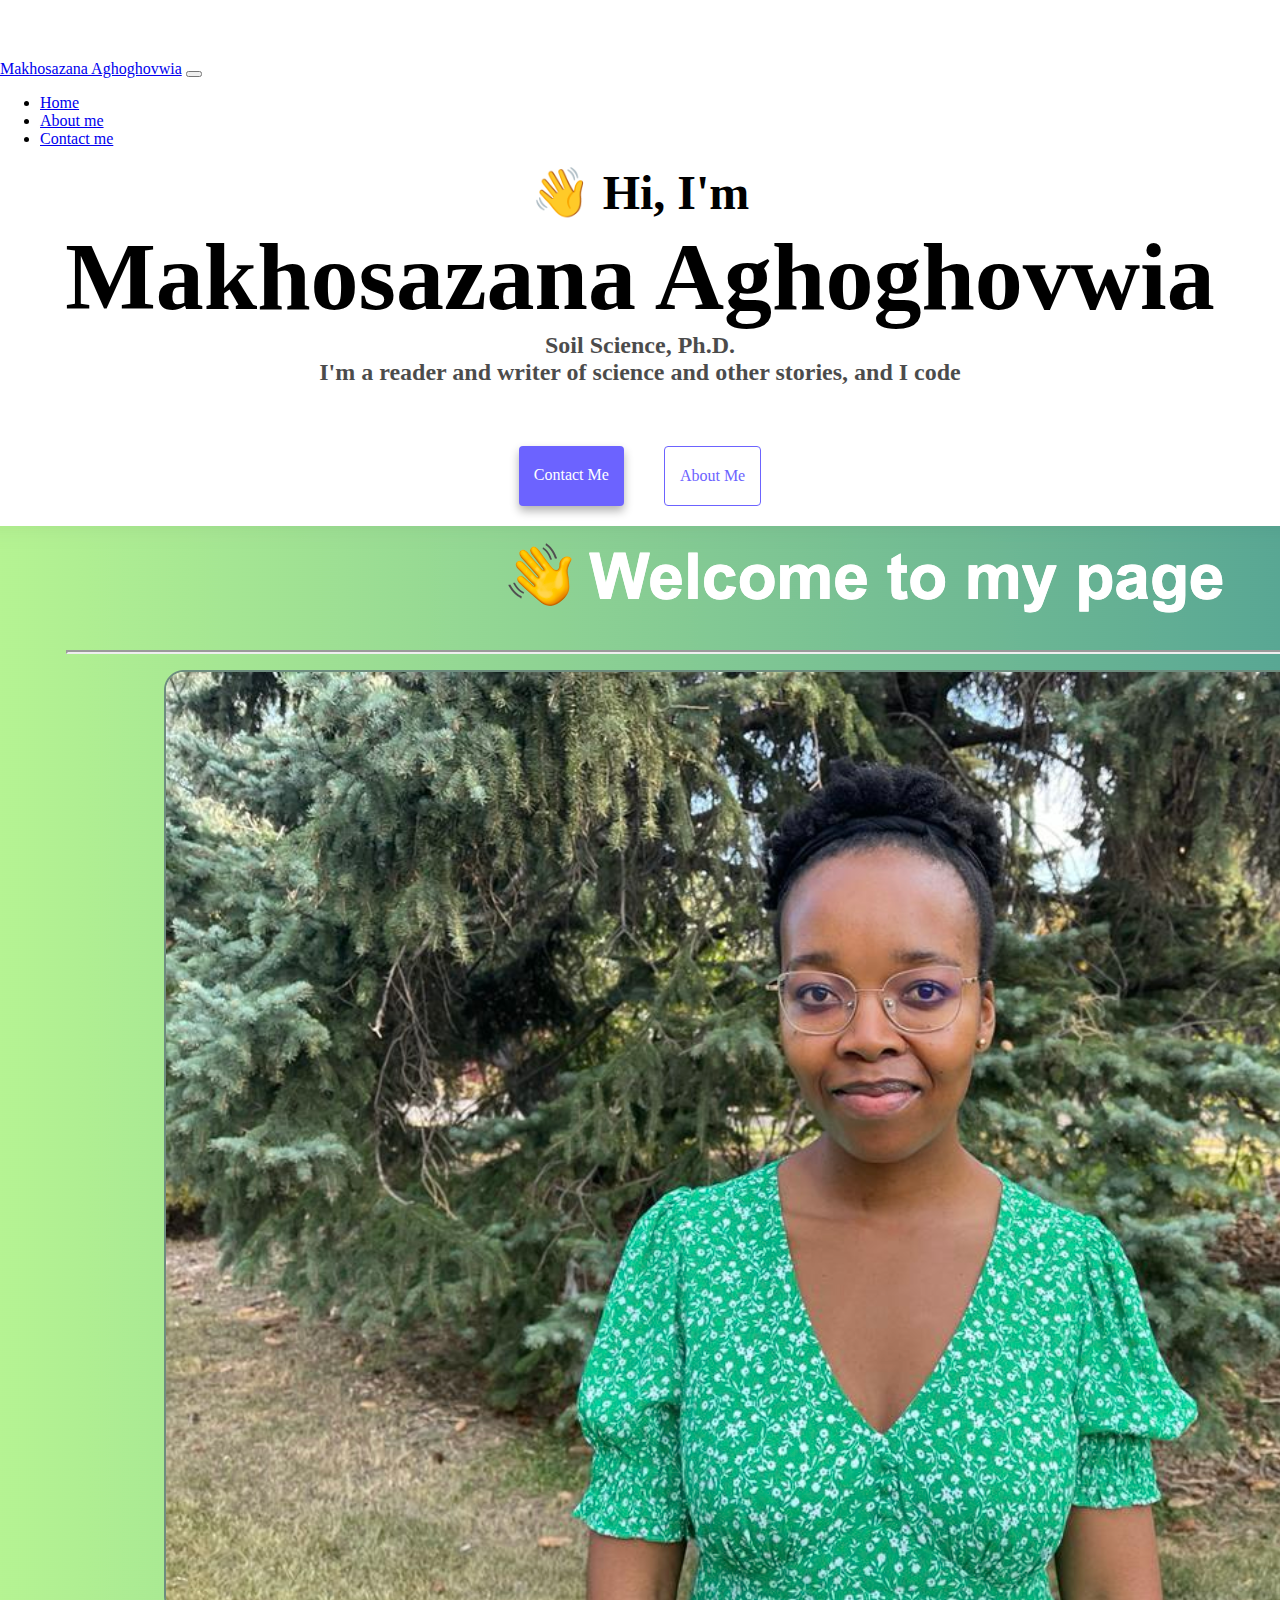
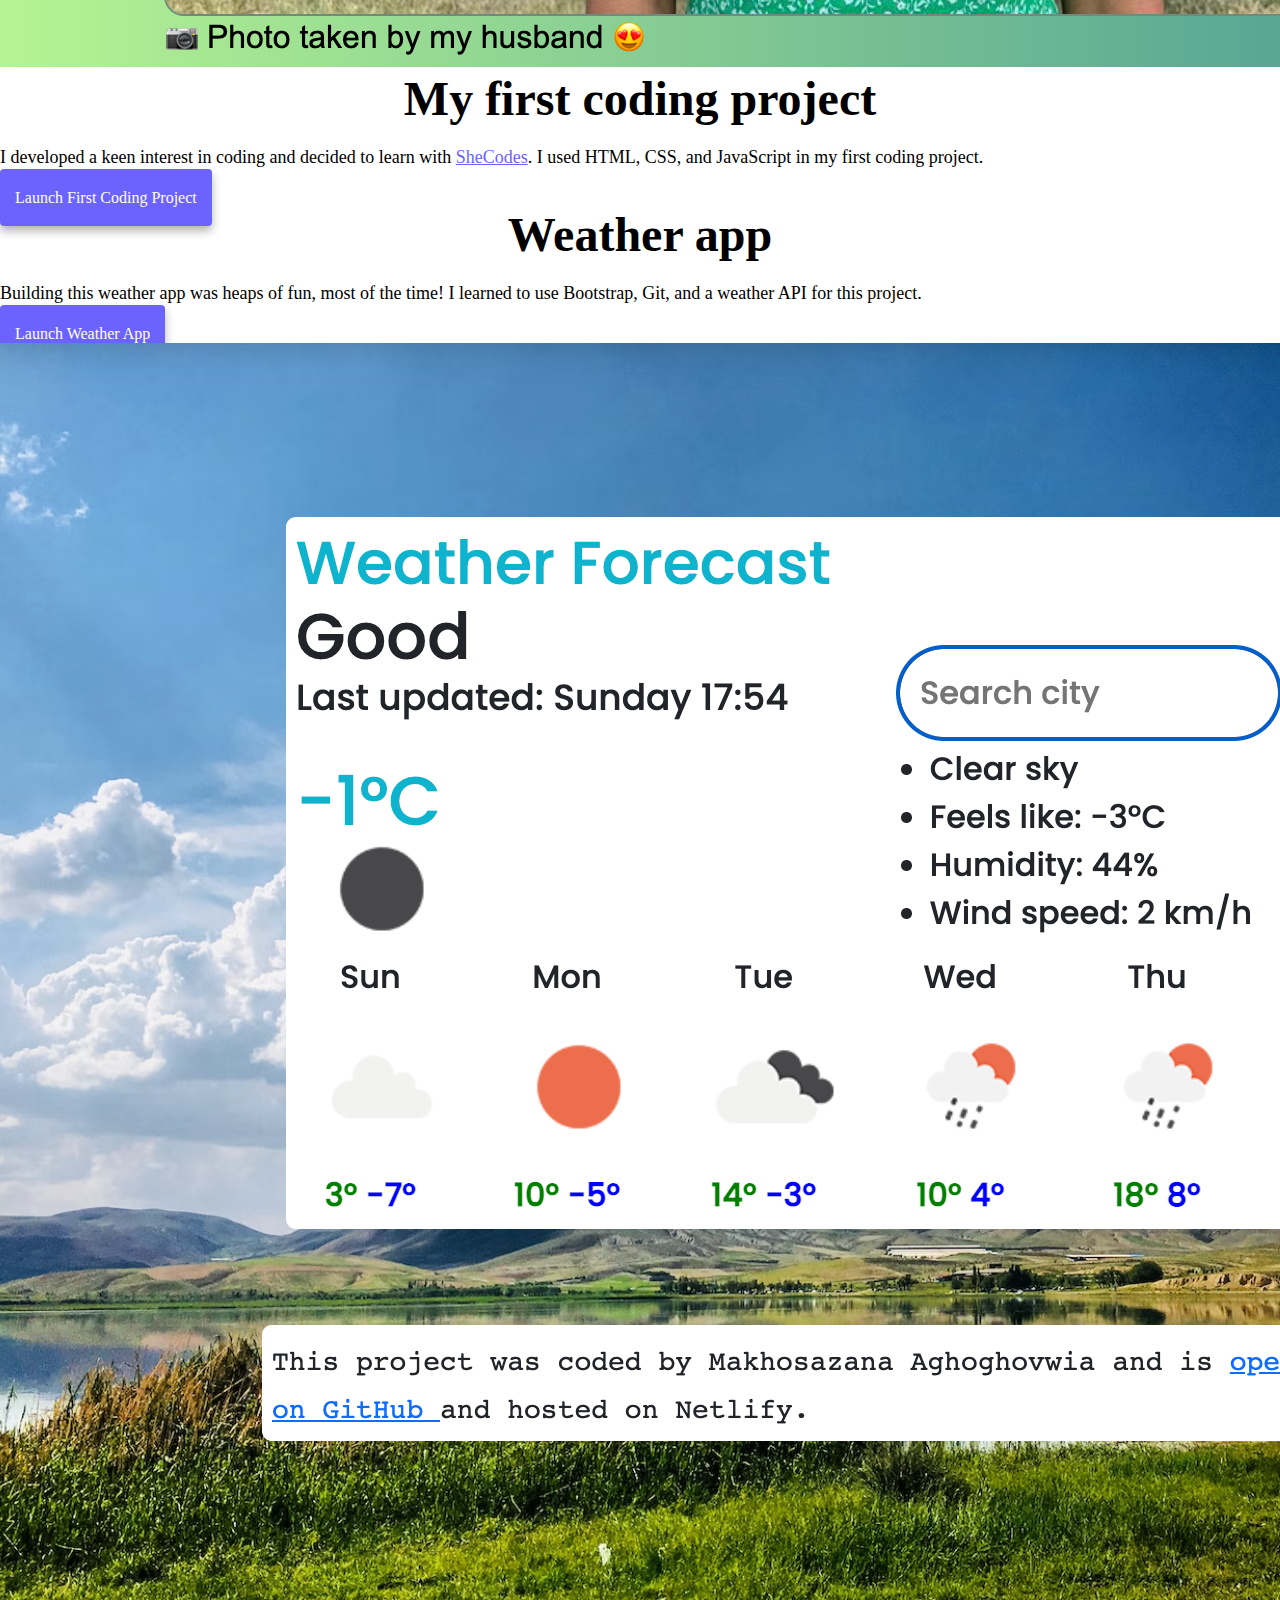
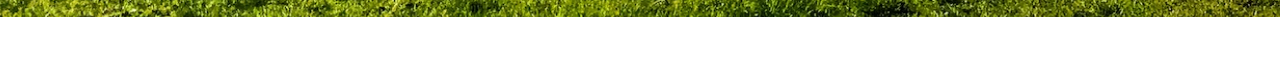
<file: index.html>
<!DOCTYPE html>
<html lang="en">
  <head>
    <meta charset="UTF-8" />
    <meta http-equiv="X-UA-Compatible" content="IE=edge" />
    <meta name="viewport" content="width=device-width, initial-scale=1.0" />
    <meta
      name="description"
      content="Makhosazana Aghoghovwia is a reader and writer of science, and other stories, and she code."
    />
    <link
      href="https://cdn.jsdelivr.net/npm/bootstrap@5.3.0-alpha1/dist/css/bootstrap.min.css"
      rel="stylesheet"
      integrity="sha384-GLhlTQ8iRABdZLl6O3oVMWSktQOp6b7In1Zl3/Jr59b6EGGoI1aFkw7cmDA6j6gD"
      crossorigin="anonymous"
    />
    <script
      src="https://cdn.jsdelivr.net/npm/bootstrap@5.3.0-alpha1/dist/js/bootstrap.bundle.min.js"
      integrity="sha384-w76AqPfDkMBDXo30jS1Sgez6pr3x5MlQ1ZAGC+nuZB+EYdgRZgiwxhTBTkF7CXvN"
      crossorigin="anonymous"
    ></script>
    <title>Makhosazana Aghoghovwia Portfolio</title>
    <link rel="stylesheet" href="/style.css" />
  </head>
  <body>
    <nav class="navbar navbar-expand-lg bg-body-tertiary fixed-top">
      <div class="container-fluid">
        <a class="navbar-brand" href="/" title="Makhosazana"
          >Makhosazana Aghoghovwia</a
        >
        <button
          class="navbar-toggler"
          type="button"
          data-bs-toggle="collapse"
          data-bs-target="#navbarNav"
          aria-controls="navbarNav"
          aria-expanded="false"
          aria-label="Toggle navigation"
        >
          <span class="navbar-toggler-icon"></span>
        </button>
        <div class="collapse navbar-collapse" id="navbarNav">
          <ul class="navbar-nav">
            <li class="nav-item">
              <a
                class="nav-link active"
                aria-current="page"
                href="/index.html"
                title="Homepage"
                >Home</a
              >
            </li>
            <li class="nav-item">
              <a class="nav-link" href="/about.html" title="About me"
                >About me</a
              >
            </li>
            <li class="nav-item">
              <a class="nav-link" href="/about.html#contact" title="Contact me"
                >Contact me</a
              >
            </li>
          </ul>
        </div>
      </div>
    </nav>
    <h2>👋 Hi, I'm</h2>
    <h1>Makhosazana Aghoghovwia</h1>
    <h3>Soil Science, Ph.D.</h3>
    <h4>I'm a reader and writer of science and other stories, and I code</h4>
    <div class="navigation-links mb-5">
      <a href="/about.html#contact" class="contact-link" title="Contact me"
        >Contact me</a
      >
      <a href="/about.html" class="about-link" title="About me">About me</a>
    </div>

    <div class="container">
      <div class="row">
        <div class="col-sm-6">
          <img
            src="/images/first-coding-project.png"
            alt="Makhosazana"
            class="img-fluid"
          />
        </div>
        <div class="col-sm-6">
          <h2>My first coding project</h2>
          <p>
            I developed a keen interest in coding and decided to learn with
            <a class="href-link" href="https://www.shecodes.io/" target="_blank"
              >SheCodes</a
            >. I used HTML, CSS, and JavaScript in my first coding project.
          </p>
          <div class="mt-5">
            <a
              href="https://www.shecodes.io/workshops/shecodes-basics-b4639d18-7300-4b75-8c30-785fa2309d0d/projects/1180485"
              class="primary-link"
              title="first coding project"
              target="_blank"
              >Launch First Coding Project</a
            >
          </div>
        </div>
        <div class="row mt-5">
          <div class="col-sm-6">
            <h2>Weather app</h2>
            <p>
              Building this weather app was heaps of fun, most of the time! I
              learned to use Bootstrap, Git, and a weather API for this project.
            </p>
            <div class="mt-5">
              <a
                href="https://www.shecodes.io/workshops/shecodes-plus-e363399a-733e-4e87-b3c6-0c0d7b8e4d25/projects/1360813"
                class="primary-link launch-weather-button"
                title="Launch weather app"
                target="_blank"
                >Launch Weather App</a
              >
            </div>
          </div>
          <div class="col-sm-6">
            <img src="/images/weather.png" alt="weather" class="img-fluid" />
          </div>
        </div>
      </div>
    </div>
  </body>
</html>
</file>
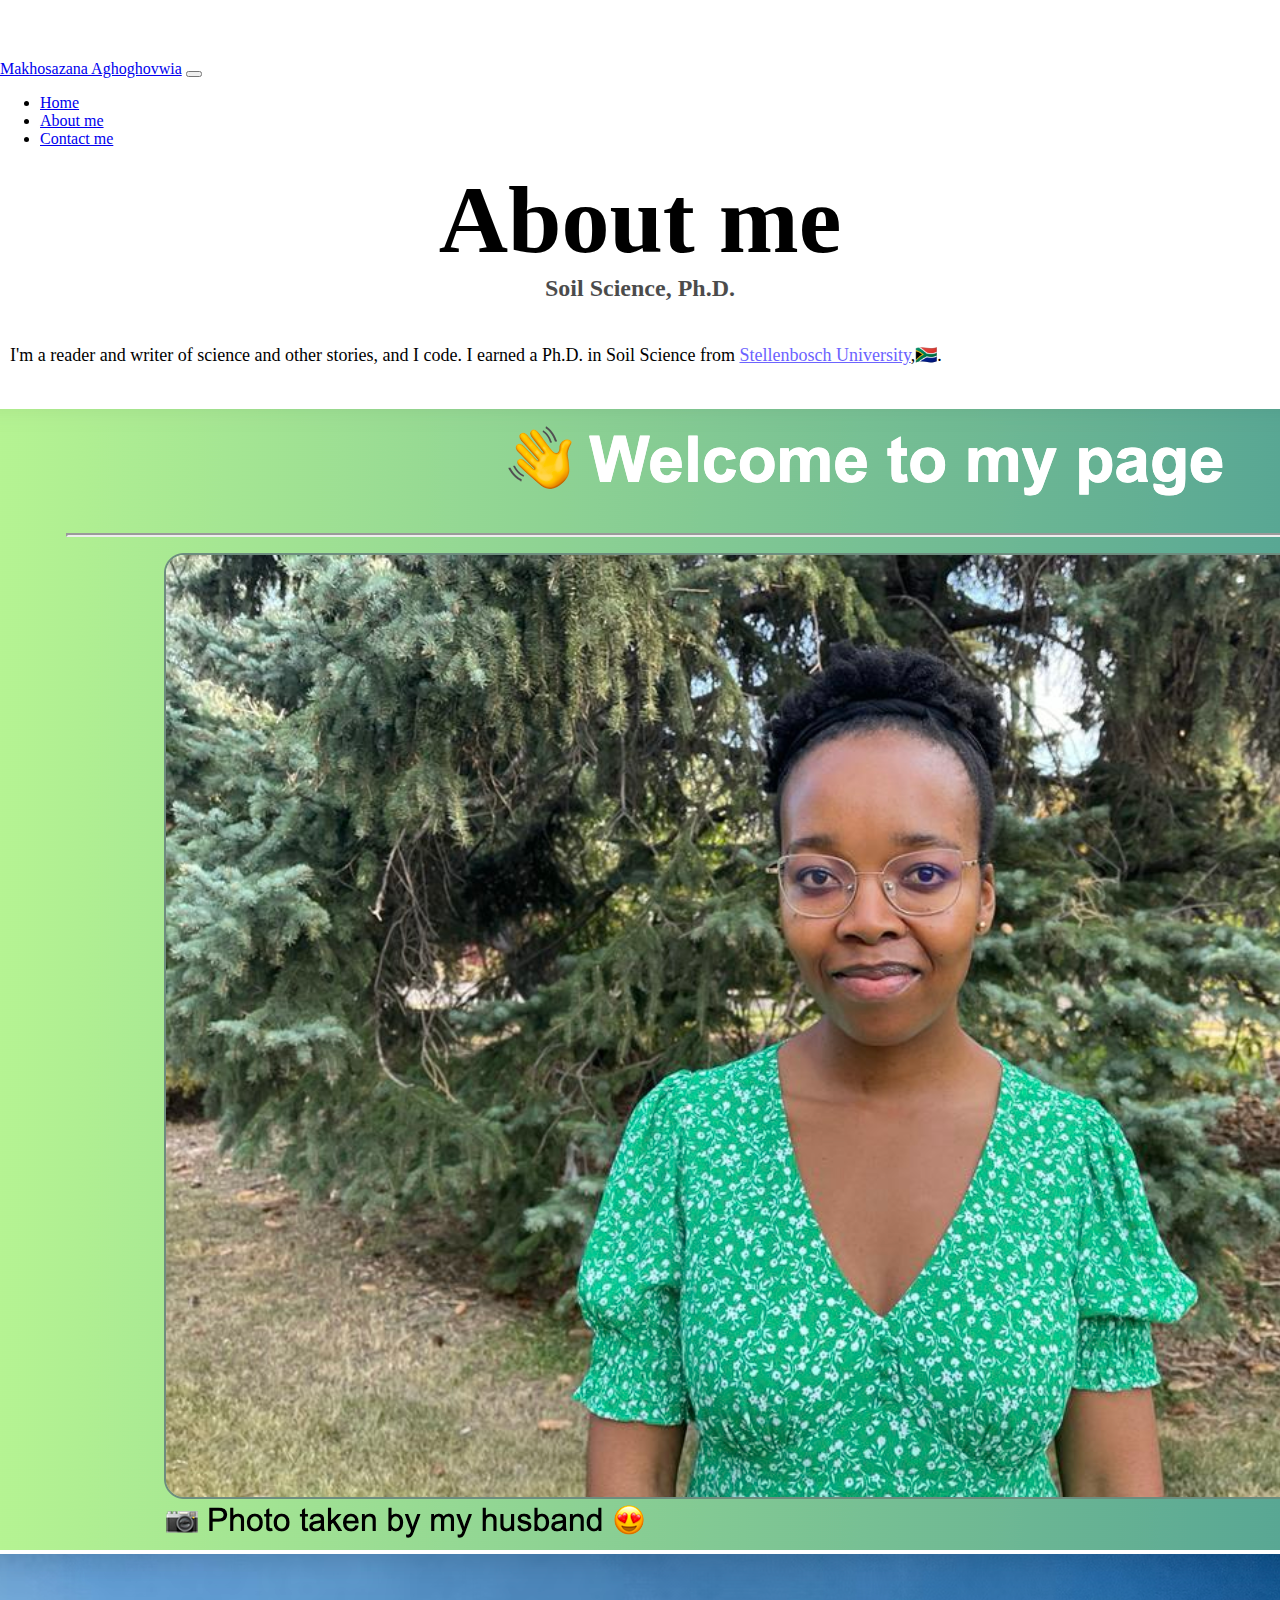
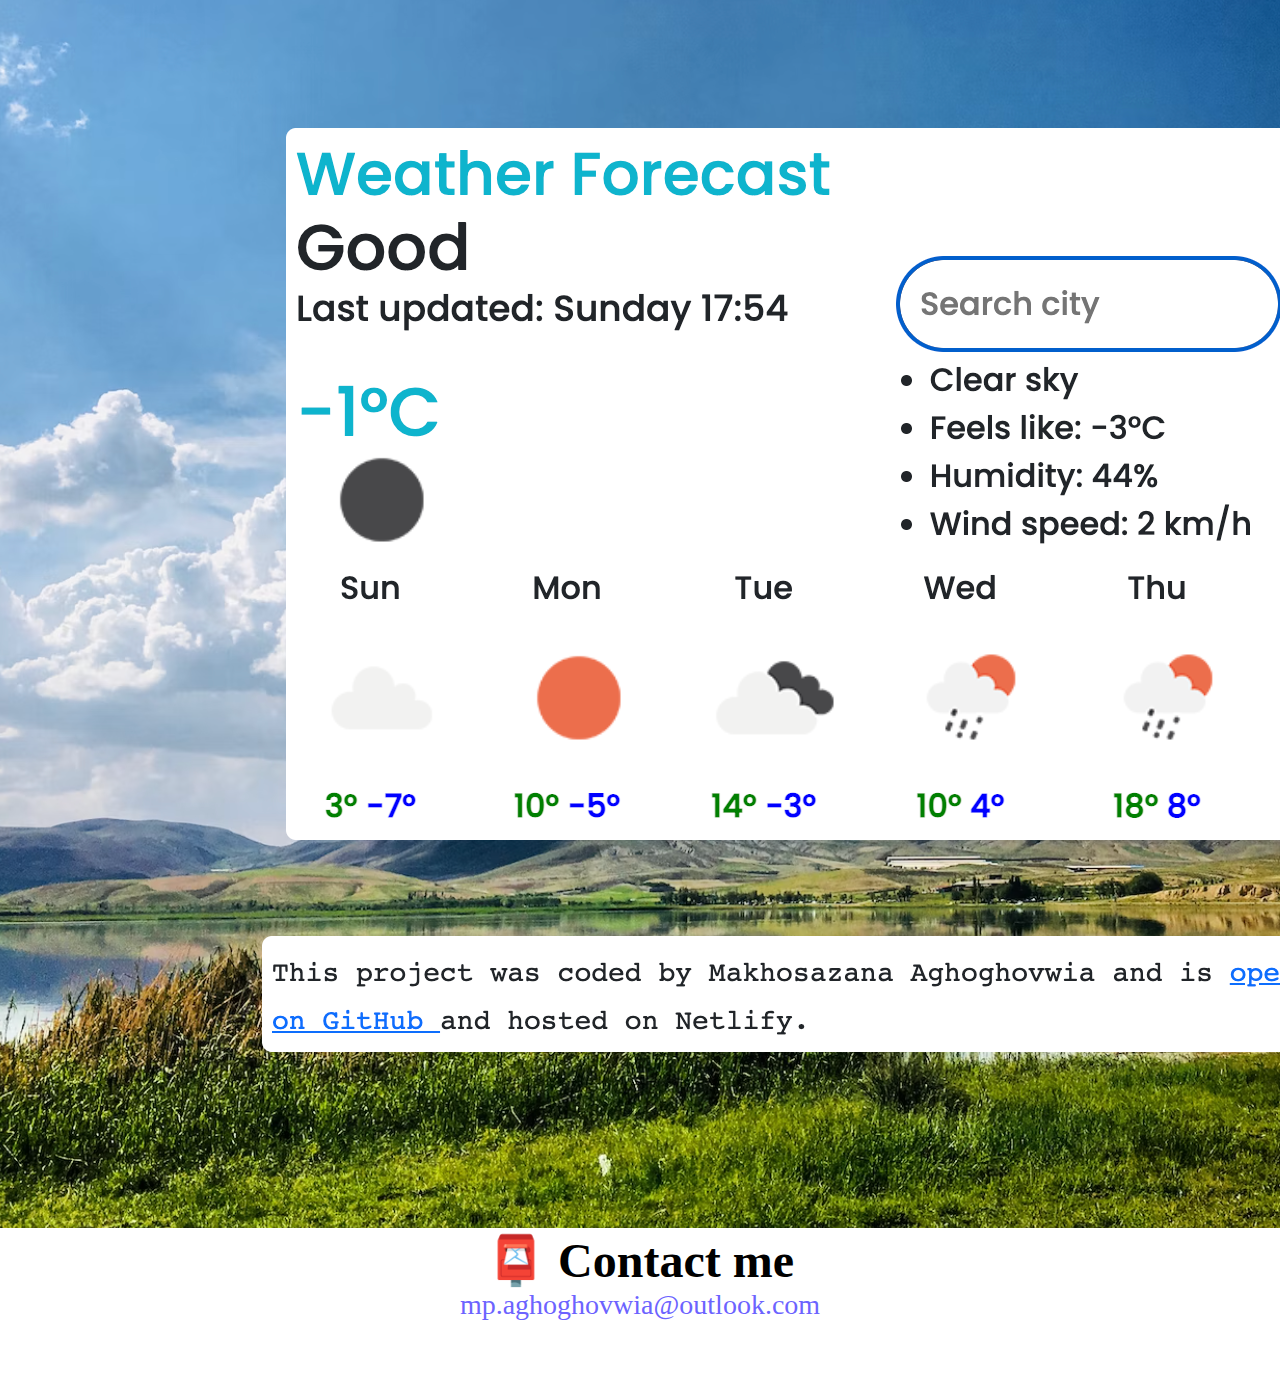
<file: about.html>
<!DOCTYPE html>
<html lang="en">
  <head>
    <meta charset="UTF-8" />
    <meta http-equiv="X-UA-Compatible" content="IE=edge" />
    <meta name="viewport" content="width=device-width, initial-scale=1.0" />
    <meta
      name="description"
      content="Makhosazana Aghoghovwia is a thinker, reader and writer of soil, science, and other stories. She an explorer, a seeker."
    />

    <link
      href="https://cdn.jsdelivr.net/npm/bootstrap@5.3.0-alpha1/dist/css/bootstrap.min.css"
      rel="stylesheet"
      integrity="sha384-GLhlTQ8iRABdZLl6O3oVMWSktQOp6b7In1Zl3/Jr59b6EGGoI1aFkw7cmDA6j6gD"
      crossorigin="anonymous"
    />
    <script
      src="https://cdn.jsdelivr.net/npm/bootstrap@5.3.0-alpha1/dist/js/bootstrap.bundle.min.js"
      integrity="sha384-w76AqPfDkMBDXo30jS1Sgez6pr3x5MlQ1ZAGC+nuZB+EYdgRZgiwxhTBTkF7CXvN"
      crossorigin="anonymous"
    ></script>
    <link rel="stylesheet" href="style.css" />
    <title>About Makhosazana Aghoghovwia</title>
  </head>
  <body>
    <nav class="navbar navbar-expand-lg bg-body-tertiary fixed-top">
      <div class="container-fluid">
        <a class="navbar-brand" href="/" title="Makhosazana"
          >Makhosazana Aghoghovwia</a
        >
        <button
          class="navbar-toggler"
          type="button"
          data-bs-toggle="collapse"
          data-bs-target="#navbarNav"
          aria-controls="navbarNav"
          aria-expanded="false"
          aria-label="Toggle navigation"
        >
          <span class="navbar-toggler-icon"></span>
        </button>
        <div class="collapse navbar-collapse" id="navbarNav">
          <ul class="navbar-nav">
            <li class="nav-item">
              <a
                class="nav-link active"
                aria-current="page"
                href="/index.html"
                title="Homepage"
                >Home</a
              >
            </li>
            <li class="nav-item">
              <a class="nav-link" href="/about.html" title="About me"
                >About me</a
              >
            </li>
            <li class="nav-item">
              <a class="nav-link" href="/about.html#contact" title="Contact me"
                >Contact me</a
              >
            </li>
          </ul>
        </div>
      </div>
    </nav>
    <h1>About me</h1>
    <h3>Soil Science, Ph.D.</h3>
    <div class="about-paragraphs">
      <p>
        I'm a reader and writer of science and other stories, and I code. I
        earned a Ph.D. in Soil Science from
        <a class="href-link" href="https://www.sun.ac.za/english"
          >Stellenbosch University</a
        >,🇿🇦.
      </p>
    </div>
    <div class="container">
      <div class="row">
        <div class="col-sm-6">
          <img
            src="/images/first-coding-project.png"
            alt="first-coding-project"
            class="img-fluid p-2 shadow rounded"
            title="Makhosazana Aghoghovwia"
          />
        </div>
        <div class="col-sm-6">
          <img
            src="/images/weather.png"
            alt="weather"
            class="img-fluid p-2 shadow rounded"
            title="weather"
          />
        </div>
      </div>
    </div>

    <div id="contact" class="mt-5">
      <h2>📮 Contact me</h2>
      <a
        href="mailto:mp.aghoghovwia@outlook.com"
        class="email-link"
        title="Email me"
        >mp.aghoghovwia@outlook.com</a
      >
    </div>
  </body>
</html>
</file>
<file: style.css>
:root {
  --primary-color: #6c63ff;
  --secondary-color: #f5f2fe;
  --box-shadow: 0 5px 10px rgba(0, 0, 0, 0.3);
}

body {
  margin-top: 100px;
  margin: 60px auto;
}

h1,
h2,
h3,
h4 {
  text-align: center;
  margin: 0;
}

h1 {
  font-size: 96px;
}

h2 {
  font-size: 48px;
}

h3,
h4 {
  font-size: 24px;
  opacity: 0.7;
}

p {
  font-size: 18px;
  line-height: 1.5;
}

.navigation-links {
  display: flex;
  margin-top: 40px;
  justify-content: center;
}

.navigation-links a {
  margin: 20px;
  border-radius: 4px;
  padding: 20px 15px;
  text-decoration: none;
  text-transform: capitalize;
}

.contact-link {
  background: var(--primary-color);
  box-shadow: var(--box-shadow);
  color: white;
}

.about-link {
  color: var(--primary-color);
  border: 1px solid var(--primary-color);
}

.homepage-link {
  color: var(--primary-color);
  text-align: center;
  display: block;
}

.about-paragraphs {
  display: flex;
  margin: 30px 0;
  text-align: center;
}

.about-paragraphs p {
  margin: 10px;
  font-size: 18px;
  line-height: 1.5;
}

.email-link {
  display: flex;
  justify-content: center;
  color: var(--primary-color);
  font-size: 28px;
  text-decoration: none;
}

.email-link:hover {
  text-decoration: underline;
}

.primary-link {
  border-radius: 4px;
  padding: 20px 15px;
  text-decoration: none;
  text-transform: capitalize;
  background: var(--primary-color);
  box-shadow: var(--box-shadow);
  color: white;
}

@media (max-width: 576px) {
  h1,
  h2,
  h3,
  p {
    text-align: center;
    font-size: smaller;
  }

  .launch-weather-button {
    display: none;
  }
}

.href-link {
  color: var(--primary-color);
}
</file>
